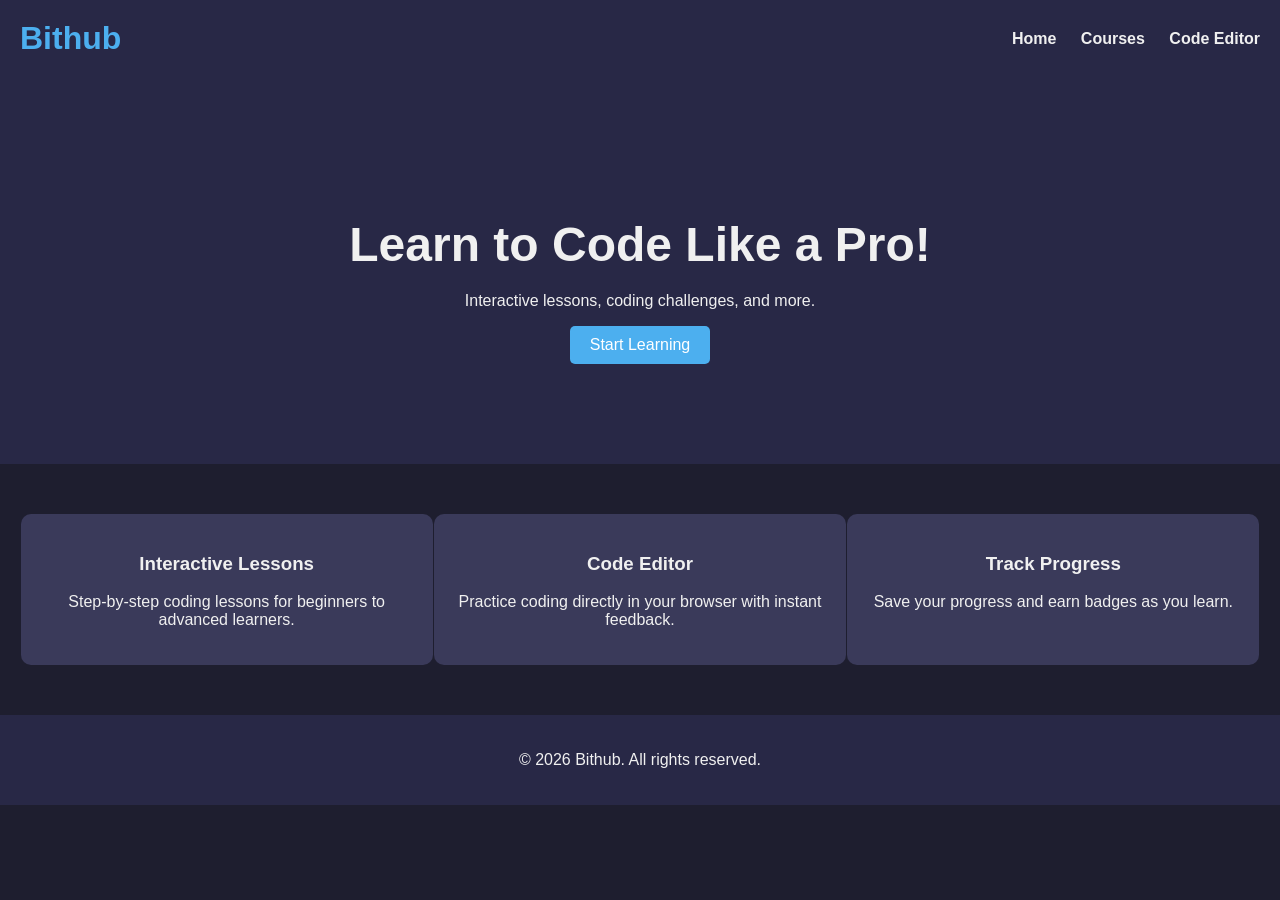
<file: index.html>
<!DOCTYPE html>
<html lang="en">
<head>
  <meta charset="UTF-8">
  <meta name="viewport" content="width=device-width, initial-scale=1.0">
  <title>Bithub - Learn Coding</title>
  <link rel="stylesheet" href="style.css">
</head>
<body>
  <header>
    <h1>Bithub</h1>
    <nav>
      <a href="index.html">Home</a>
      <a href="courses.html">Courses</a>
      <a href="editor.html">Code Editor</a>
    </nav>
  </header>

  <main>
    <section class="hero">
      <h2>Learn to Code Like a Pro!</h2>
      <p>Interactive lessons, coding challenges, and more.</p>
      <a href="courses.html" class="btn">Start Learning</a>
    </section>

    <section class="features">
      <div class="feature">
        <h3>Interactive Lessons</h3>
        <p>Step-by-step coding lessons for beginners to advanced learners.</p>
      </div>
      <div class="feature">
        <h3>Code Editor</h3>
        <p>Practice coding directly in your browser with instant feedback.</p>
      </div>
      <div class="feature">
        <h3>Track Progress</h3>
        <p>Save your progress and earn badges as you learn.</p>
      </div>
    </section>
  </main>

  <footer>
    <p>&copy; 2026 Bithub. All rights reserved.</p>
  </footer>
</body>
</html>
</file>
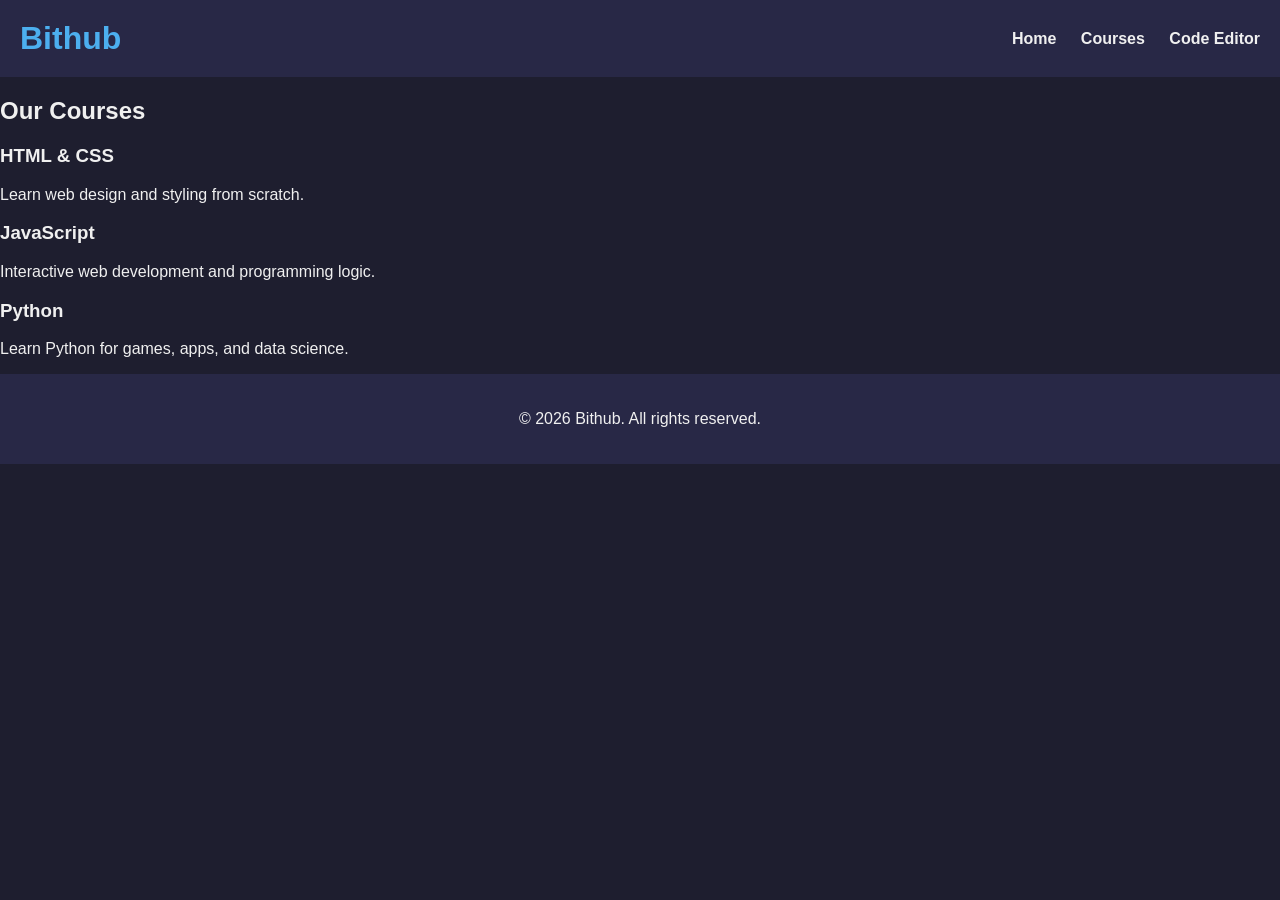
<file: courses.html>
<!DOCTYPE html>
<html lang="en">
<head>
  <meta charset="UTF-8">
  <meta name="viewport" content="width=device-width, initial-scale=1.0">
  <title>Courses - Bithub</title>
  <link rel="stylesheet" href="style.css">
</head>
<body>
  <header>
    <h1>Bithub</h1>
    <nav>
      <a href="index.html">Home</a>
      <a href="courses.html">Courses</a>
      <a href="editor.html">Code Editor</a>
    </nav>
  </header>

  <main>
    <h2>Our Courses</h2>
    <div class="courses">
      <div class="course">
        <h3>HTML & CSS</h3>
        <p>Learn web design and styling from scratch.</p>
      </div>
      <div class="course">
        <h3>JavaScript</h3>
        <p>Interactive web development and programming logic.</p>
      </div>
      <div class="course">
        <h3>Python</h3>
        <p>Learn Python for games, apps, and data science.</p>
      </div>
    </div>
  </main>

  <footer>
    <p>&copy; 2026 Bithub. All rights reserved.</p>
  </footer>
</body>
</html>
</file>
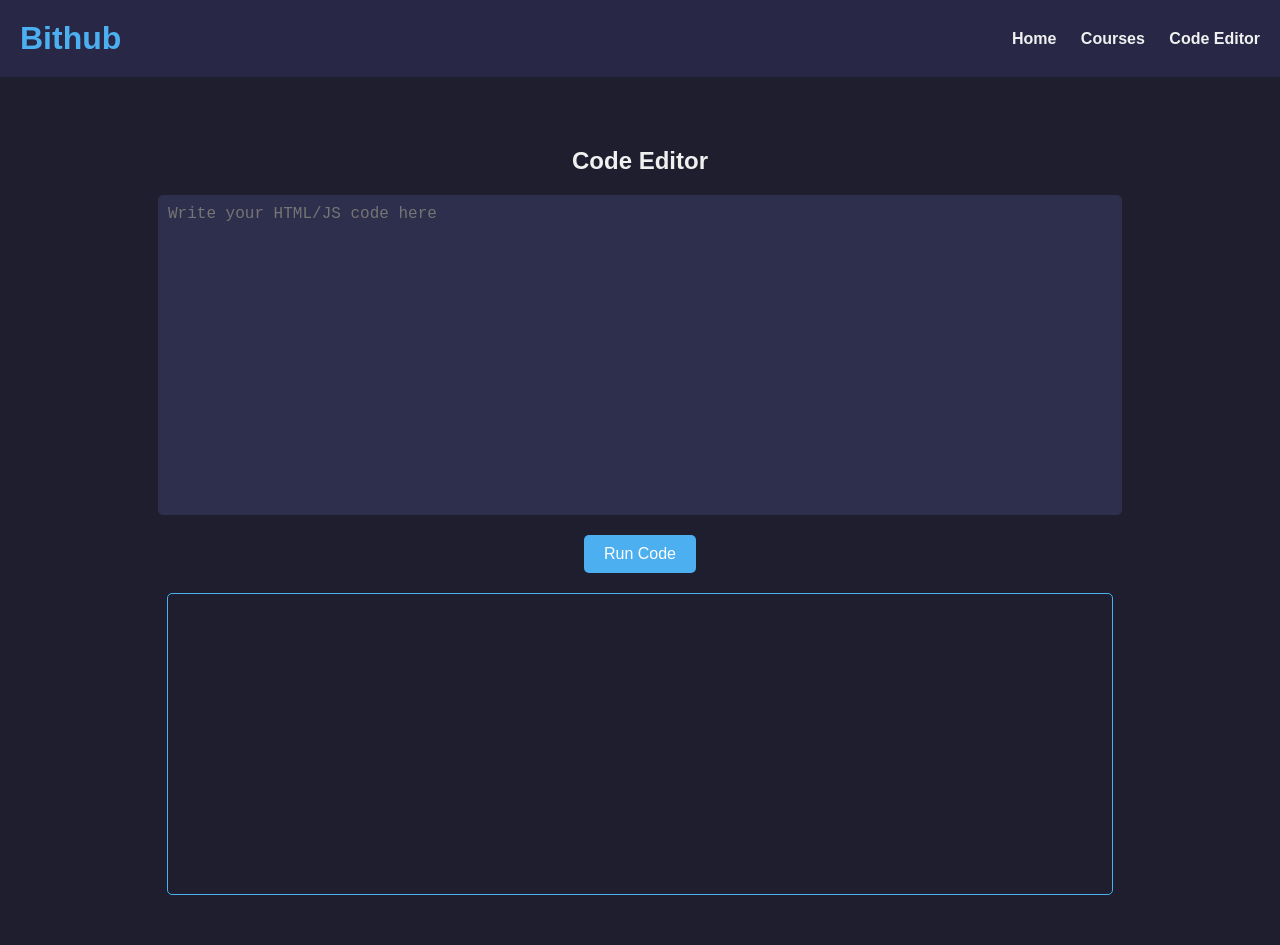
<file: editor.html>
<!DOCTYPE html>
<html lang="en">
<head>
  <meta charset="UTF-8">
  <meta name="viewport" content="width=device-width, initial-scale=1.0">
  <title>Code Editor - Bithub</title>
  <link rel="stylesheet" href="style.css">
  <style>
    .editor {
      display: flex;
      flex-direction: column;
      align-items: center;
      padding: 50px;
    }
    textarea {
      width: 80%;
      height: 300px;
      background-color: #2e2e4d;
      color: #fff;
      padding: 10px;
      font-family: monospace;
      font-size: 16px;
      border-radius: 5px;
      border: none;
      resize: none;
    }
    button {
      margin-top: 20px;
      padding: 10px 20px;
      background-color: #4cafef;
      color: #fff;
      border: none;
      border-radius: 5px;
      cursor: pointer;
      font-size: 16px;
    }
    iframe {
      width: 80%;
      height: 300px;
      margin-top: 20px;
      border: 1px solid #4cafef;
      border-radius: 5px;
      background-color: #1e1e2f;
    }
  </style>
</head>
<body>
  <header>
    <h1>Bithub</h1>
    <nav>
      <a href="index.html">Home</a>
      <a href="courses.html">Courses</a>
      <a href="editor.html">Code Editor</a>
    </nav>
  </header>

  <main class="editor">
    <h2>Code Editor</h2>
    <textarea id="code" placeholder="Write your HTML/JS code here"></textarea>
    <button onclick="runCode()">Run Code</button>
    <iframe id="output"></iframe>
  </main>

  <script>
    function runCode() {
      const code = document.getElementById('code').value;
      const output = document.getElementById('output').contentWindow.document;
      output.open();
      output.write(code);
      output.close();
    }
  </script>
</body>
</html>
</file>
<file: style.css>
body {
  font-family: Arial, sans-serif;
  margin: 0;
  background-color: #1e1e2f;
  color: #f0f0f0;
}

header {
  background-color: #282846;
  padding: 20px;
  display: flex;
  justify-content: space-between;
  align-items: center;
}

header h1 {
  margin: 0;
  color: #4cafef;
}

nav a {
  color: #f0f0f0;
  margin-left: 20px;
  text-decoration: none;
  font-weight: bold;
}

nav a:hover {
  color: #4cafef;
}

.hero {
  text-align: center;
  padding: 100px 20px;
  background-color: #282846;
}

.hero h2 {
  font-size: 3em;
  margin-bottom: 20px;
}

.btn {
  display: inline-block;
  padding: 10px 20px;
  background-color: #4cafef;
  color: #fff;
  text-decoration: none;
  border-radius: 5px;
}

.features {
  display: flex;
  justify-content: space-around;
  padding: 50px 20px;
}

.feature {
  width: 30%;
  background-color: #3a3a5a;
  padding: 20px;
  border-radius: 10px;
  text-align: center;
}

footer {
  text-align: center;
  padding: 20px;
  background-color: #282846;
}
</file>
